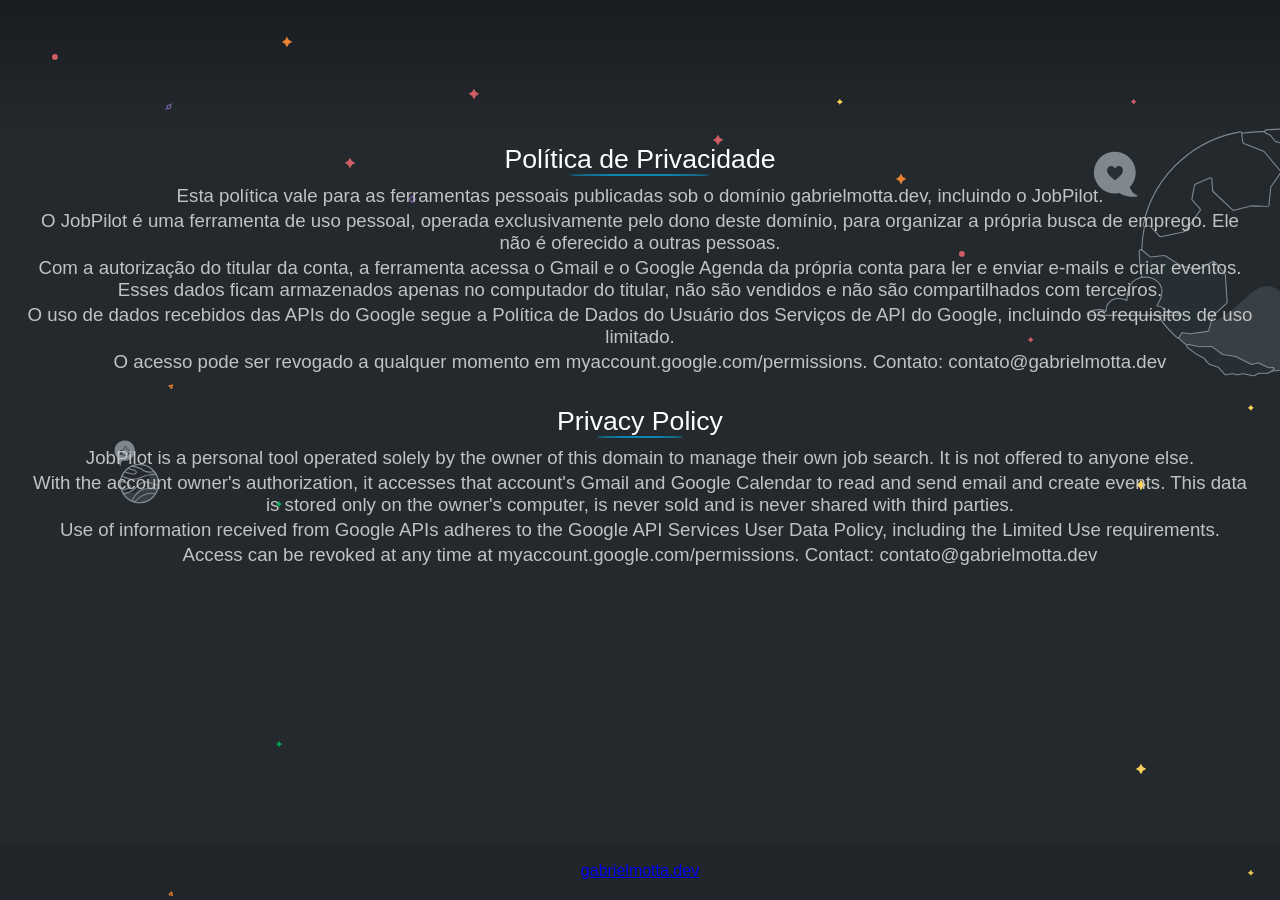
<file: privacy/index.html>
<!DOCTYPE html>
<html lang="pt-br">
<head>
    <meta charset="UTF-8">
    <meta name="viewport" content="width=device-width, initial-scale=1.0">
    <link rel="stylesheet" href="../assets/css/style.css">
    <title>Política de Privacidade | Gabriel Motta</title>
</head>
<body>
    <div class="question fit-center" style="margin-top: auto;">
        <div class="question-header">
            <h2>Política de Privacidade</h2>
        </div>
        <div class="question-content">
            <p>Esta política vale para as ferramentas pessoais publicadas sob o domínio gabrielmotta.dev, incluindo o JobPilot.</p>
            <p>O JobPilot é uma ferramenta de uso pessoal, operada exclusivamente pelo dono deste domínio, para organizar a própria busca de emprego. Ele não é oferecido a outras pessoas.</p>
            <p>Com a autorização do titular da conta, a ferramenta acessa o Gmail e o Google Agenda da própria conta para ler e enviar e-mails e criar eventos. Esses dados ficam armazenados apenas no computador do titular, não são vendidos e não são compartilhados com terceiros.</p>
            <p>O uso de dados recebidos das APIs do Google segue a Política de Dados do Usuário dos Serviços de API do Google, incluindo os requisitos de uso limitado.</p>
            <p>O acesso pode ser revogado a qualquer momento em myaccount.google.com/permissions. Contato: contato@gabrielmotta.dev</p>
        </div>
    </div>
    <div class="question fit-center" style="margin-bottom: auto;">
        <div class="question-header">
            <h2>Privacy Policy</h2>
        </div>
        <div class="question-content">
            <p>JobPilot is a personal tool operated solely by the owner of this domain to manage their own job search. It is not offered to anyone else.</p>
            <p>With the account owner's authorization, it accesses that account's Gmail and Google Calendar to read and send email and create events. This data is stored only on the owner's computer, is never sold and is never shared with third parties.</p>
            <p>Use of information received from Google APIs adheres to the Google API Services User Data Policy, including the Limited Use requirements.</p>
            <p>Access can be revoked at any time at myaccount.google.com/permissions. Contact: contato@gabrielmotta.dev</p>
        </div>
    </div>
    <footer>
        <p class="copyright"><a href="/">gabrielmotta.dev</a></p>
    </footer>
</body>
</html>
</file>
<file: assets/css/style.css>
.dev-warning {
    position: absolute;
    left: 5px;
    top: 5px;
    color: #ffffff24;
}

/* GERAIS */
@keyframes body-animation {
    0% {
        background-position: center 50vh,0 0,0 0;
        opacity: 0;
    }
    100% {
        background-position: center 0px,0 0,0 0;
        opacity: 1;
    }
}

@keyframes load-animation {
    0% {
        opacity: 0;
        margin-top: -2.5%;
    }
    25% {
        opacity: 0;
    }
    50% {
        opacity: 0.8;
    }
    100% {
        opacity: 1;
    }
}

.question {
    animation-name: load-animation;
    animation-duration: 0.8s;
    animation-iteration-count: 1;
    animation-direction: normal;
    animation-timing-function: ease-in-out;
    animation-fill-mode: forwards;
}

* {
    margin: 0;
    padding: 0;
}

body::before{
    content: "";
    position: absolute;
    width: 100%;
    height: 100%;
    z-index: -1;

    background-image: url(../img/star-bg.svg),linear-gradient(#191c20, #24292e 15%);
    background-repeat: repeat-x;
    background-position: center 0, 0 0, 0 0;

    animation-name: body-animation;
    animation-duration: 0.8s;
    animation-iteration-count: 1;
    animation-direction: normal;
    animation-timing-function: ease-out;
    animation-fill-mode: forwards;
}
body {
    font-family: -apple-system,BlinkMacSystemFont,"Segoe UI",Helvetica,Arial,sans-serif,"Apple Color Emoji","Segoe UI Emoji","Segoe UI Symbol";
    position: relative;
    color: rgba(255,255,255,0.65);
    background-color: #24292e;
    
    min-height: 100vh;
    display: flex;
    flex-direction: column;
}

.fit-center {
    max-width: 980px;
    margin-right: auto;
    margin-left: auto;
    text-align: center !important;

    display: flex;
    justify-content: center;
    align-content: center;
    align-items: center;
}

@media (min-width: 1012px) {
    .fit-center {
        max-width:1012px
    }
}
@media (min-width: 1280px) {
    .fit-center {
        max-width:1280px;
    }
}

/* HEADER */

@keyframes header-animation {
    0% {
        opacity: 0;
        transform: translateY(-8vh);
    }
    100% {
        opacity: 1;
    }
}

header {
    padding: 20px 0px;
    display: flex;
    flex-direction: column;
    padding: 35px 0px 45px 0px;
    margin-top: auto;

    animation-name: header-animation;
    animation-duration: 1.2s;
    animation-iteration-count: 1;
    animation-direction: normal;
    animation-timing-function: ease-in-out;
    animation-fill-mode: forwards;
}

header img {
    border-radius: 50%;
    box-shadow: #00c3ff 0px 0px 5px 1px;
    background: white;
}

@keyframes logo-animation {
    0% {
        transform: translate(0px, -15px) rotate(2.5deg);
    }
    100% {
        transform: translate(0px, 0px) rotate(-2.5deg);
    }
}

.logo-anim {
    animation-name: logo-animation;
    animation-duration: 0.8s;
    animation-iteration-count: 19;
    animation-direction: alternate;
    animation-timing-function: cubic-bezier(0.55, 0.085, 0.68, 0.53);
    animation-fill-mode: forwards;
}

header h2 {
    margin-top: 10px;
    font-weight: 300;
    font-size: 19pt;
    color: white;
}

header b {
    color: #009fff;
}

/* FOOTER */
footer {
    /* position: absolute; */
    /* bottom: 0; */
    width: 100%;
    background: #00000012;
    /* background: linear-gradient(0deg, rgba(22, 44, 109, 0.18) 0%, rgba(0, 0, 0, 0) 100%); */
    margin-top: auto;
    padding: 20px 0px;
}

.copyright {
    text-align: center;
    font-size: 12pt;
    color: #7292b6;
}

/* CONTEUDO */
.question {
    display: flex;
    flex-direction: column;
    padding: 15px 25px;
}
.question div {
    display: flex;
}

.question-header {
    position: relative;
    margin-bottom: 5px;
    margin-bottom: 10px;
}

.question-header::after {
    position: absolute;
    content: '';
    background: #00bdff9e;
    height: 2px;
    bottom: -1px;
    width: 52%;
    margin-left: auto;
    margin-right: auto;
    left: 0;
    right: 0;
    border-radius: 50%;
}

.question-header h2 {
    font-size: 20pt;
    font-weight: 400;
    color: white;
}

.question-header s {
    line-height: 36px;
    margin-left: 5px;
}

.question-content {
    flex-direction: column;
}

.question-content p {
    font-size: 14pt;
    font-weight: 300;
    color: #c2c2c2;
    margin-bottom: 3px;
}
</file>
